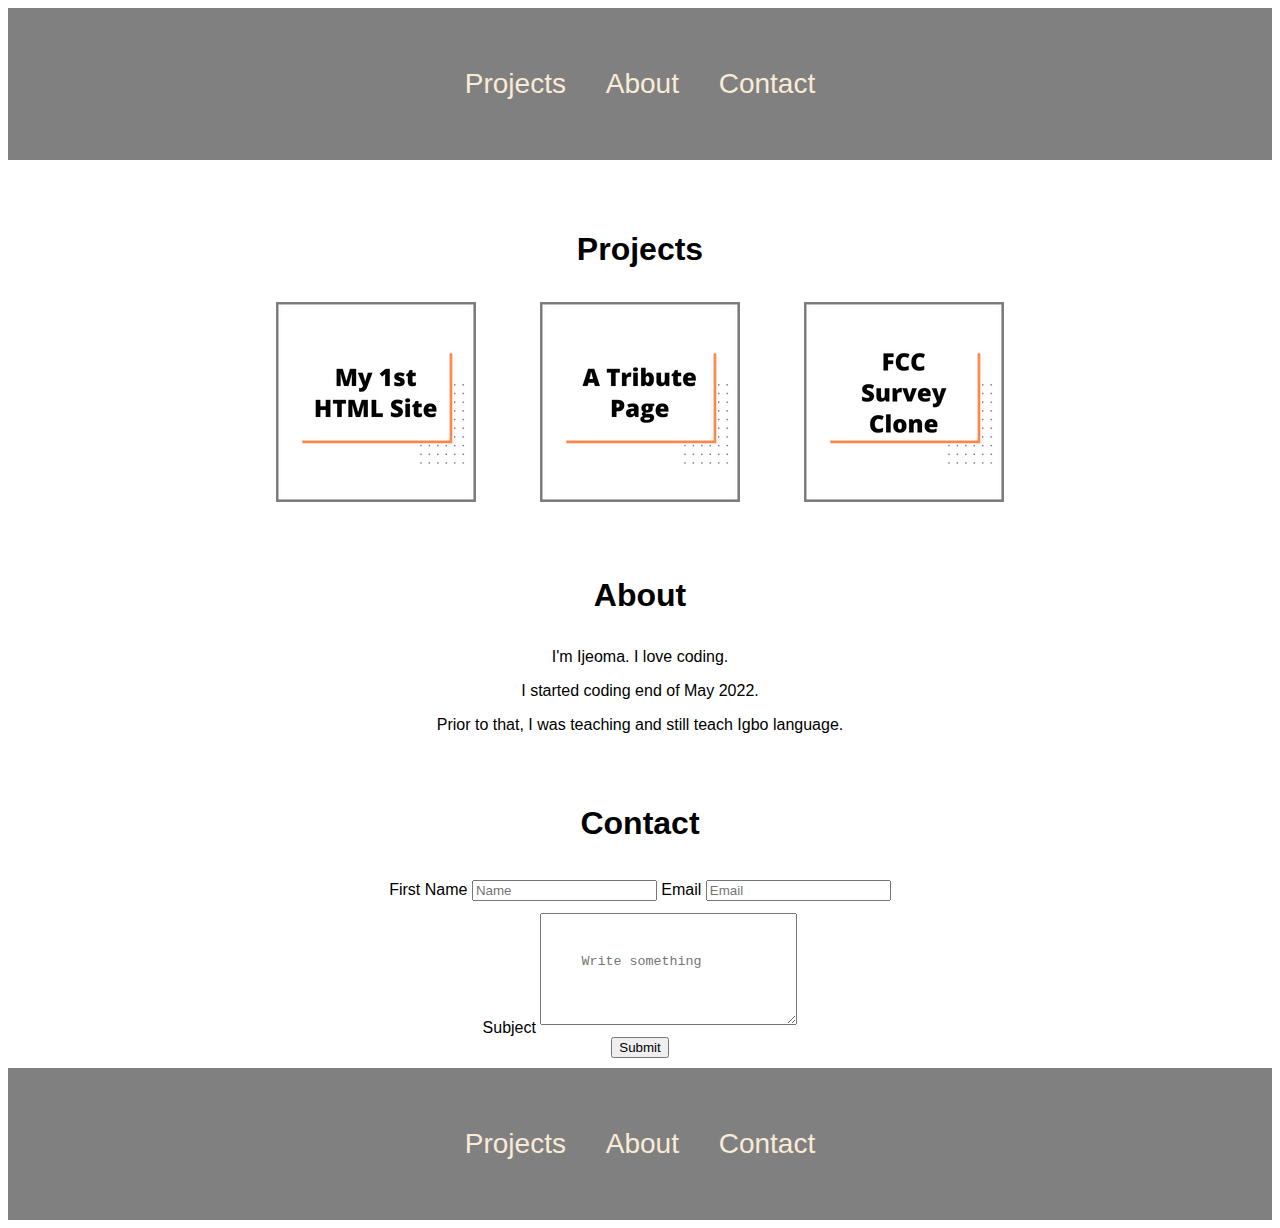
<file: index.html>
<!DOCTYPE html>
<html lang="en">

<head>

<meta charset="utf-8">
<meta name="viewport" content="width=device-width, initial-scale=1">

<title>website-one</title>
<link rel="stylesheet" href="website-two.css">
</head>

<body>
    <header>
        <nav>
            <ul>
                <li><a href="#projects">Projects</a></li>
                <li><a href="#about">About</a></li>
                <li><a href="#contact">Contact</a></li>
    
            </ul>
        </nav>
    </header>
    

    <section id="projects">
        <h1>Projects</h1>
<div class="image1">
    <a href="https://ijeoma7.github.io/website-one/" target="_blank"><img src="https://ijeoma7.github.io/website-two/first%20html%20site.png"></a>
</div>
<div class="image2">
    <a href="https://ijeoma7.github.io/FCC-tribute-page/" target="_blank"><img src="https://ijeoma7.github.io/website-two/tribute%20page.png"></a>
</div>
<div class="image3">
    <a href="https://ijeoma7.github.io/fcc-survey-form/" target="_blank"><img src="https://ijeoma7.github.io/website-two/fcc%20survey%20form.png"></a>
</div>
    </section>

    <section id="about">
        <h1>About</h1>
        <p>I'm Ijeoma. I love coding.</p>
        <p>I started coding end of May 2022.</p>
        <p>Prior to that, I was teaching and still teach Igbo language.</p>
    </section>

    <section id="contact">
        <h1>Contact</h1>
        
            <form action="https://formsubmit.co/ijeomaakubue7@gmail.com" method="POST">
              <div>
                <label for="fname">First Name</label>
                <input type="text" id="fname" name="firstname" placeholder="Name" required>
              
              <label for="Email">Email</label>
                <input type="email" id="Email" name="Email" placeholder="Email" required>
              </div>
              <div>
              <label for="subject">Subject</label>
            
                <textarea  id="subject" name="subject" placeholder="Write something" style="height=200px" required></textarea>
              </div>
              <div>
                <input type="submit" value="Submit">
              </div>
            </form>
        </div>

    </section>

    <footer>
        <nav>
        <ul>
            <li><a href="#projects">Projects</a></li>
            <li><a href="#about">About</a></li>
            <li><a href="#contact">Contact</a></li>

        </ul>
    </nav>
    </footer>

</body>


</html>
</file>
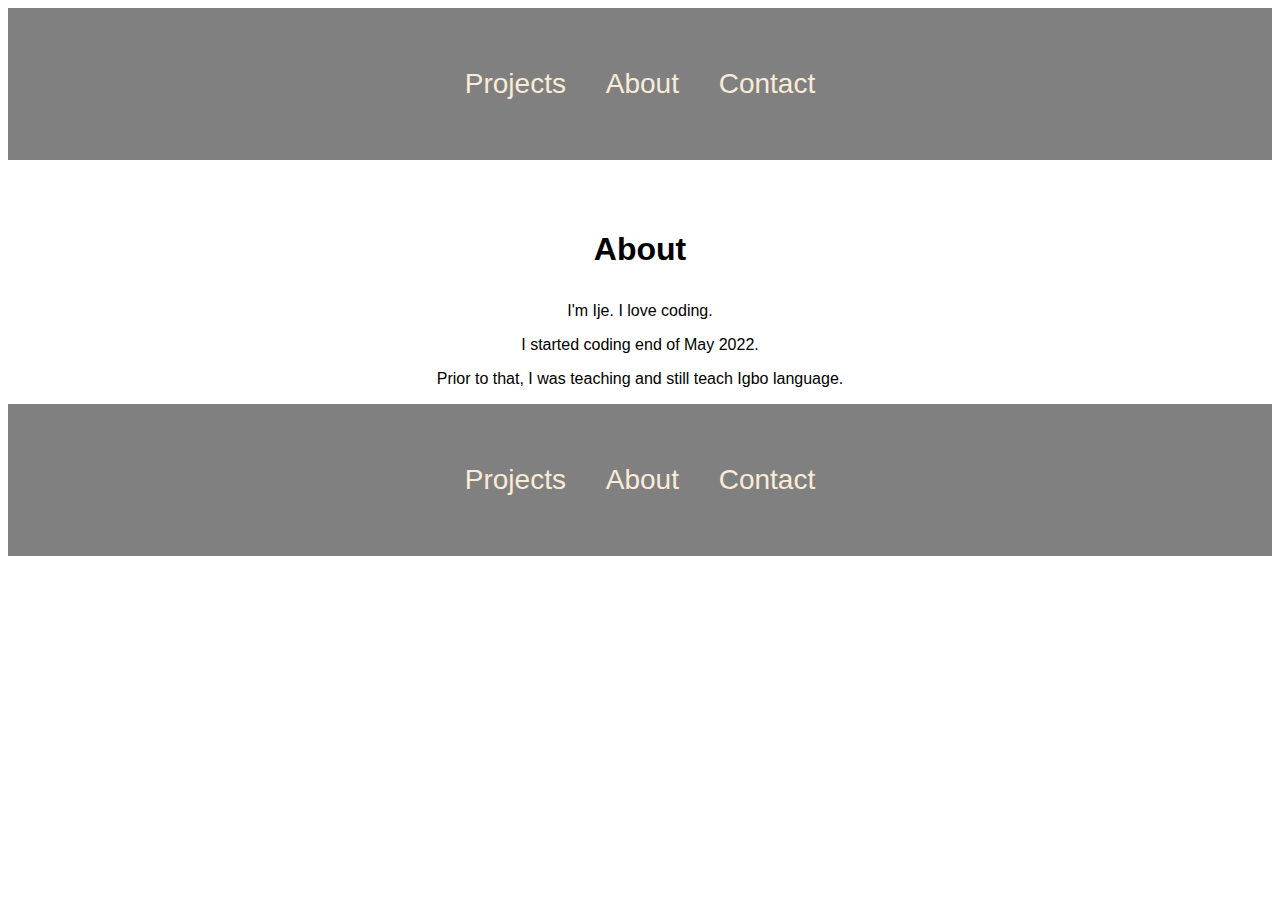
<file: About.html>
<!DOCTYPE html>
<html lang="en">

<head>

<meta charset="utf-8">
<meta name="viewport" content="width=device-width, initial-scale=1">

<title>website-one</title>
<link rel="stylesheet" href="website-two.css">
</head>

<body>
    <header>
        <nav>
            <ul>
                <li><a href="">Projects</a></li>
                <li><a href="https://ijeoma7.github.io/website-two/About.html">About</a></li>
                <li><a href="">Contact</a></li>
    
            </ul>
        </nav>
    </header>
    

   

    <section>
        <h1>About</h1>
        <p>I'm Ije. I love coding.</p>
        <p>I started coding end of May 2022.</p>
        <p>Prior to that, I was teaching and still teach Igbo language.</p>
    </section>

   

 <footer>
        <nav>
        <ul>
            <li><a href="">Projects</a></li>
            <li><a href="">About</a></li>
            <li><a href="">Contact</a></li>

        </ul>
    </nav>
    </footer>

</body>


</html>
</file>
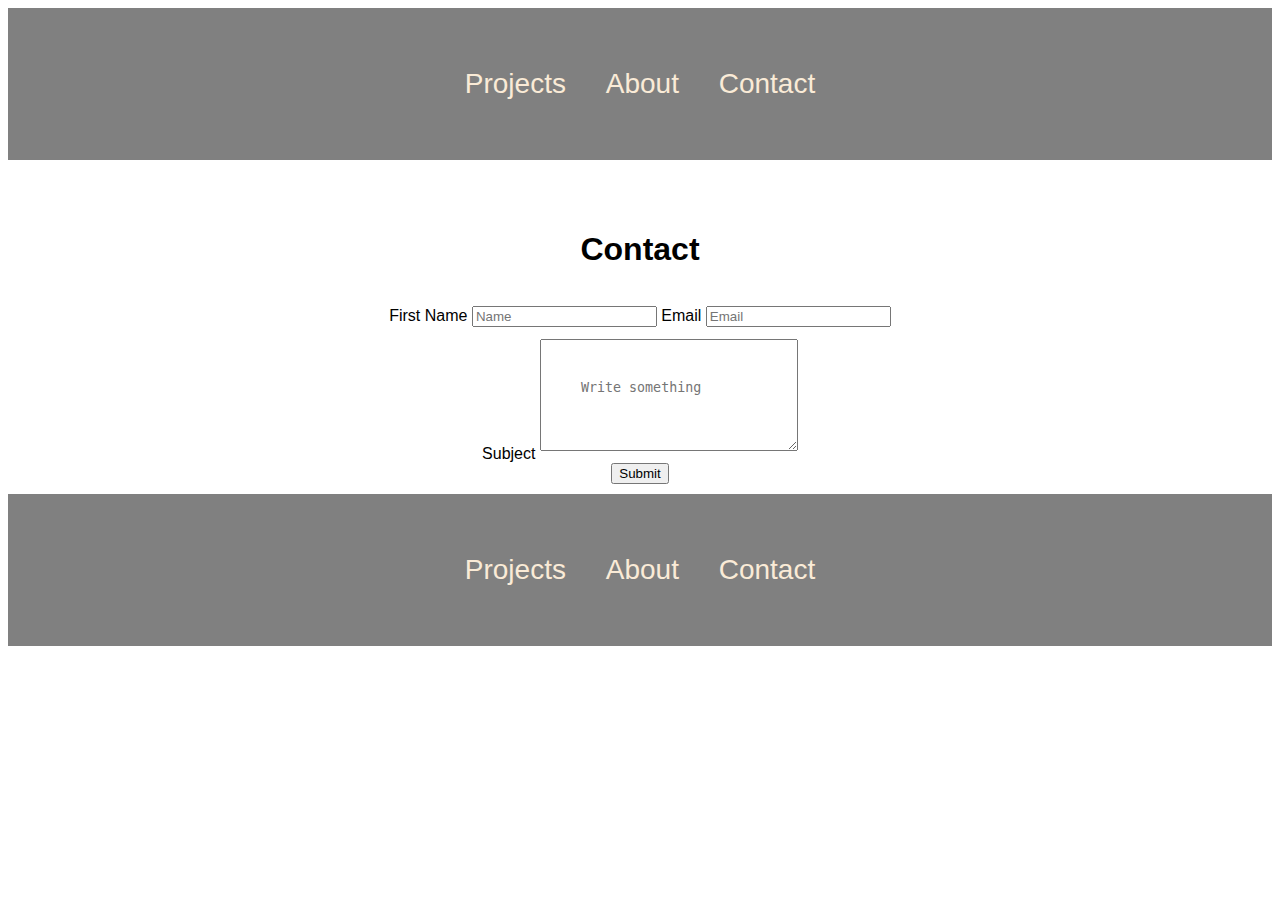
<file: contact.html>
<!DOCTYPE html>
<html lang="en">

<head>

<meta charset="utf-8">
<meta name="viewport" content="width=device-width, initial-scale=1">

<title>website-one</title>
<link rel="stylesheet" href="website-two.css">
</head>

<body>
    <header>
        <nav>
            <ul>
                <li><a href="https://ijeoma7.github.io/website-two/index.html">Projects</a></li>
                <li><a href="https://ijeoma7.github.io/website-two/About.html">About</a></li>
                <li><a href="https://ijeoma7.github.io/website-two/contact.html">Contact</a></li>
    
            </ul>
        </nav>
    </header>
    

    

    <section>
        <h1>Contact</h1>
        
            <form action="https://formsubmit.co/ijeomaakubue7@gmail.com" method="POST">
              <div>
                <label for="fname">First Name</label>
                <input type="text" id="fname" name="firstname" placeholder="Name" required>
              
              <label for="Email">Email</label>
                <input type="email" id="Email" name="Email" placeholder="Email" required>
              </div>
              <div>
              <label for="subject">Subject</label>
            
                <textarea  id="subject" name="subject" placeholder="Write something" style="height=200px" required></textarea>
              </div>
              <div>
                <input type="submit" value="Submit">
              </div>
            </form>
        </div>

    </section>

    <footer>
        <nav>
        <ul>
            <li><a href="">Projects</a></li>
            <li><a href="">About</a></li>
            <li><a href="">Contact</a></li>

        </ul>
    </nav>
    </footer>

</body>


</html>
</file>
<file: website-two.css>
body {
    text-align: center;
    font-family: sans-serif;
}

header {

}
ul {
    padding: 60px;
    background-color: grey;
    margin: 0;
    font-size: 28px;
}

li {
    display: inline;
    
}
li a 
{
    
    color: antiquewhite;
    padding: 8px 16px;
    text-decoration: none;
}
/* change the link color on hover */

li a:hover {
background-color: burlywood;
color: black;
}

h1 {
    padding-top: 50px;
    padding-bottom: 12px;
}

.image1, .image2, .image3 {
    display: inline;
    margin: 30px;
}

input[type=text], select, textarea {
    margin-top: 4px;
    margin-bottom: 8px;
    box-sizing: border-box;
}

textarea {
    padding: 40px;
}

form {
    margin-bottom: 10px;
}
</file>
